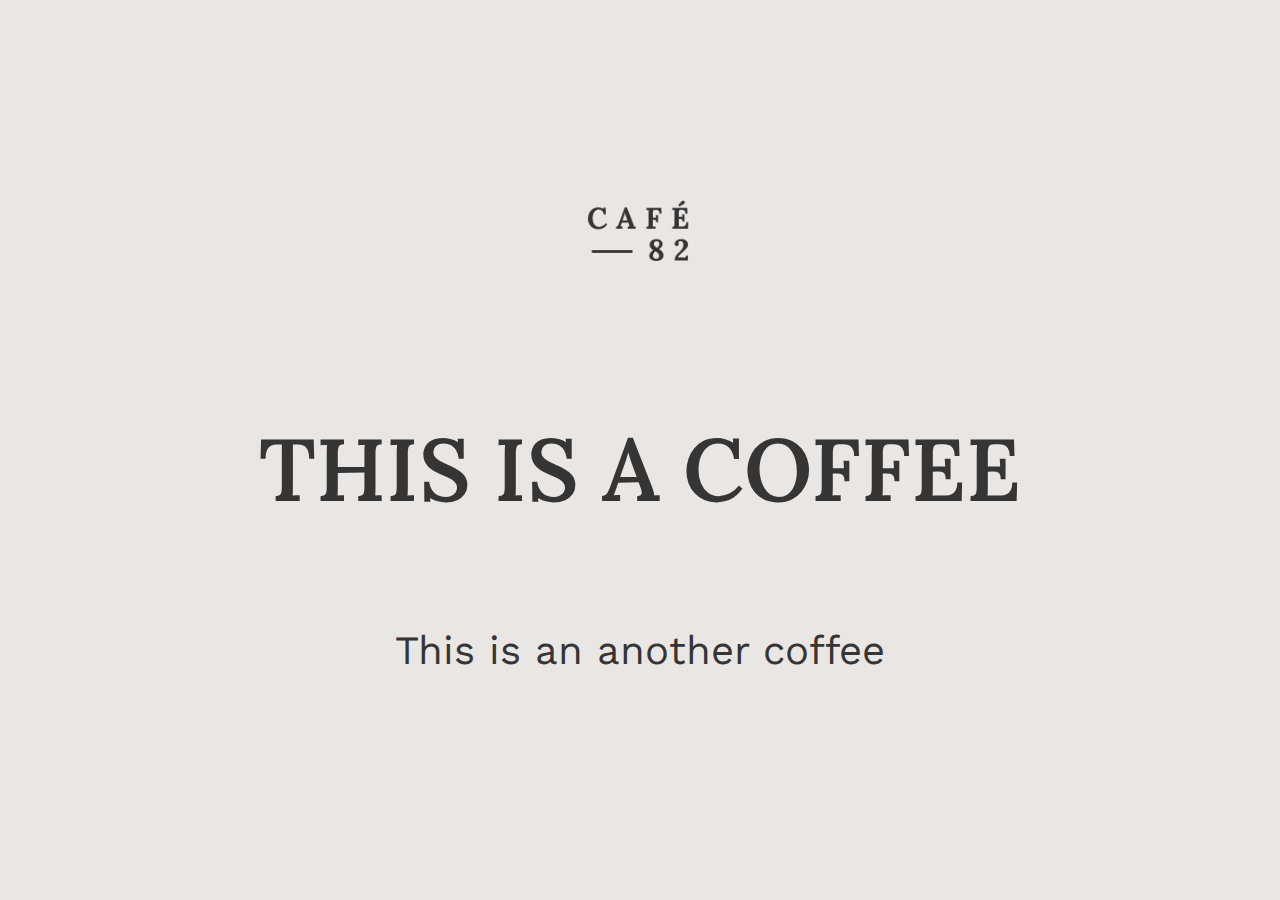
<file: index.html>
<!DOCTYPE html>
<html lang="en">
  <head>
    <meta charset="UTF-8" />
    <meta name="viewport" content="width=device-width, initial-scale=1.0" />
    <link
      href="https://cdn.jsdelivr.net/npm/bootstrap@5.3.1/dist/css/bootstrap.min.css"
      rel="stylesheet"
      integrity="sha384-4bw+/aepP/YC94hEpVNVgiZdgIC5+VKNBQNGCHeKRQN+PtmoHDEXuppvnDJzQIu9"
      crossorigin="anonymous" />
    <link rel="stylesheet" href="./stylesheet.css" />
    <title>CAFÉ - 82</title>
  </head>
  <body>
    <div class="container-test">
      <img src="./img/site-logo.png" alt="Site Logo" />
      <h1>THIS IS A COFFEE</h1>
      <h2>This is an another coffee</h2>
    </div>
    

     
  
    </nav>
    <script
      src="https://cdn.jsdelivr.net/npm/bootstrap@5.3.1/dist/js/bootstrap.bundle.min.js"
      integrity="sha384-HwwvtgBNo3bZJJLYd8oVXjrBZt8cqVSpeBNS5n7C8IVInixGAoxmnlMuBnhbgrkm"
      crossorigin="anonymous"></script>
    <script src="./script.js"></script>
  </body>
</html>
</file>
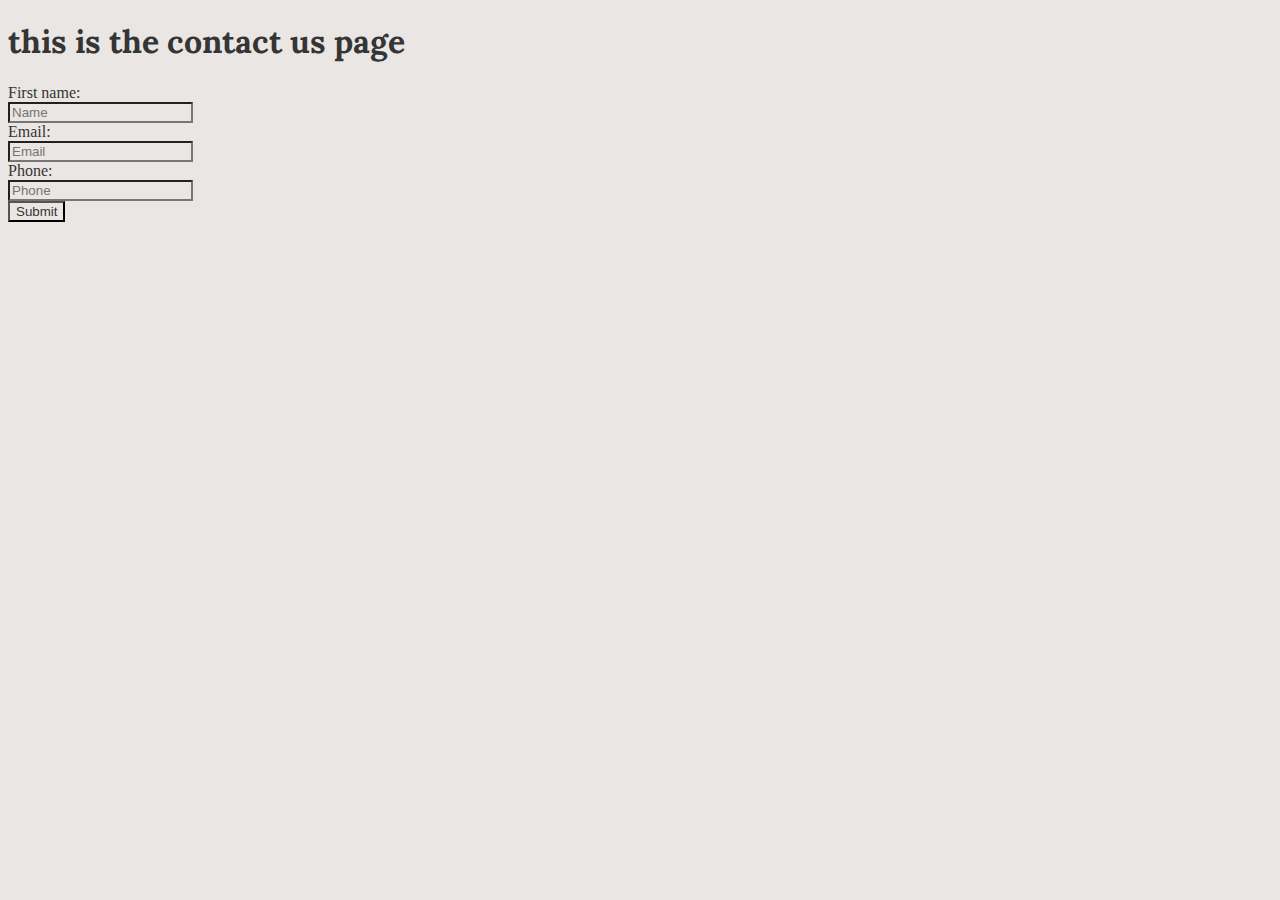
<file: contact-us.html>
<!DOCTYPE html>
<html lang="en">
  <head>
    <meta charset="UTF-8" />
    <meta name="viewport" content="width=device-width, initial-scale=1.0" />
    <link
      href="https://cdn.jsdelivr.net/npm/bootstrap@5.3.1/dist/css/bootstrap.min.css"
      rel="stylesheet"
      integrity="sha384-4bw+/aepP/YC94hEpVNVgiZdgIC5+VKNBQNGCHeKRQN+PtmoHDEXuppvnDJzQIu9"
      crossorigin="anonymous" />
    <link rel="stylesheet" href="./stylesheet.css" />
    <title>CAFÉ - 82</title>
  </head>
  <body>
    <h1>this is the contact us page</h1>
    <form>
        <label for="fname">First name:</label><br>
        <input type="text" id="fname" name="fname" placeholder="Name"><br>
        <label for="email">Email:</label><br>
        <input type="text" id="email" name="email" placeholder="Email"><br>
        <label for="phone">Phone:</label><br>
        <input type="text" id="phone" name="phone" placeholder="Phone"><br>
        <input type="submit" value="Submit" onclick="getDataForm();">
    </form> 
    <script src="./script.js"></script>
  </body>
</html>
</file>
<file: stylesheet.css>
/* Font Imports */

@import url("https://fonts.googleapis.com/css2?family=Lora:wght@400;500;600&display=swap");

@import url("https://fonts.googleapis.com/css2?family=Work+Sans:wght@300;400;500;600&display=swap");

/* Fonts */

h1 {
  font-family: "Lora", serif;
}

h2 {
  font-family: "Work Sans", sans-serif;
}
/* Placeholder */

* {
  background-color: #eae6e3;
  color: #353535;
}

/* Mobile */

@media only screen and (max-width: 767px) {
  .container-test {
    display: flex;
    align-items: center;
    justify-content: center;
    flex-direction: column;
    gap: 10px;
    height: 90vh;
  }

  .container-test h1 {
    font-weight: 600;
    font-size: 3.5rem;
  }

  .container-test h2 {
    font-weight: 400;
    font-size: 2rem;
  }

  .container-test img {
    height: 10vh;
  }
}

/* Tablet */

@media screen and (min-width: 768px) and (max-width: 1023px) {
  .container-test {
    display: flex;
    align-items: center;
    justify-content: center;
    flex-direction: column;
    gap: 10px;
    height: 90vh;
  }

  .container-test h1 {
    font-weight: 600;
    font-size: 4.5rem;
  }

  .container-test h2 {
    font-weight: 400;
    font-size: 2.5rem;
  }

  .container-test img {
    height: 15vh;
  }
}

/* Desktop */

@media screen and (min-width: 1024px) {
  .container-test {
    display: flex;
    align-items: center;
    justify-content: center;
    flex-direction: column;
    gap: 10px;
    height: 90vh;
  }

  .container-test h1 {
    font-weight: 600;
    font-size: 5.5rem;
  }

  .container-test h2 {
    font-weight: 400;
    font-size: 2.5rem;
  }

  .container-test img {
    height: 25vh;
  }
}
</file>
